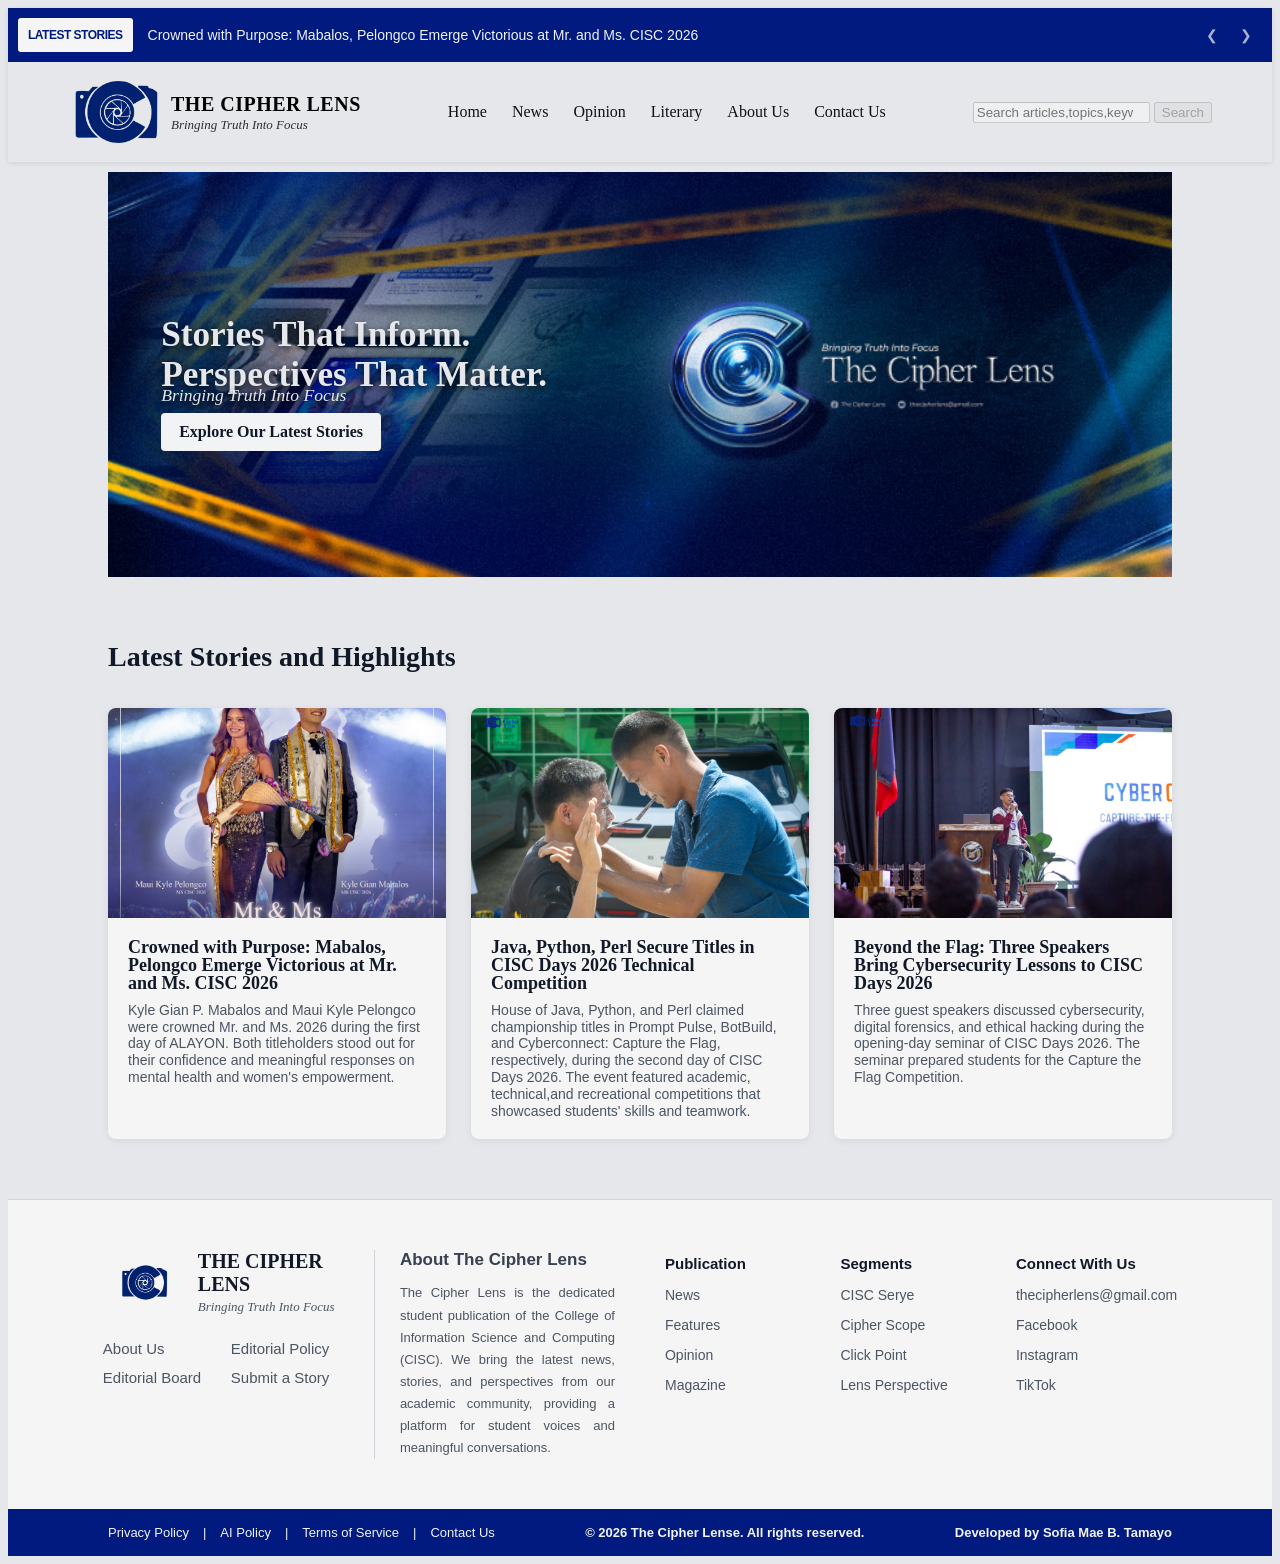
<file: index.html>
<!DOCTYPE html>
<html lang="en">    
    <head>
        <meta charset="UTF-8">
        <meta name="viewport" content="width=device-width, initial-scale=1.0">
        <title>THE CIPHER LENS</title>
        <link rel="stylesheet" href="css/style.css">
    </head>
    <body>
        
        <header id="main-header">
            
            <div class="ticker">
                <span class="ticker-label">LATEST STORIES</span>
                <div class="ticker-content">

                    <div class="ticker-track">
                        <span class="ticker-item1">Crowned with Purpose: Mabalos, Pelongco Emerge Victorious at Mr. and Ms. CISC 2026</span>
                        <span class="ticker-sep1">•</span>
                        <span class="ticker-item2">Java, Python, Perl Secure Titles in CISC Days 2026 Technical Competition</span>
                        <span class="ticker-sep2">•</span>
                        <span class="ticker-item3">Beyond the Flag: Three Speakers Bring Cybersecurity Lessons to CISC Days 2026</span>
                    </div>
                </div>

                <!--Right navigation buttons-->
                <div class="ticker-controls">
                    <button class="prev-btn">&#10094;</button>
                    <button class="next-btn">&#10095;</button>
                </div>
            </div>


            <div class="header">
            <!--HEADER-->
                <div id="head-margin">
                    <a href="opinion.html" class="logo-container">
                        <img src="images/Live.png" alt="The Cipher Lens" class="logo">
                        <div class="logo-text">
                            <h1>THE CIPHER LENS</h1>
                            <p>Bringing Truth Into Focus</p>
                        </div>
                    </a>
                    

                    <!--Navigation Section-->
                    <nav id="nav">
                        <a href="index.html">Home</a>
                        <a href="news.html">News</a>
                        <a href="opinion.html">Opinion</a>
                        <a href="#literary">Literary</a>
                        <a href="#about-us">About Us</a>
                        <a href="#contact-us">Contact Us</a>
                    </nav>

                    <!--Search Button-->
                    <form role="search" action="/search" method="GET" class="search-form">
                        <input
                        disabled
                        type="search"
                        name="q"
                        placeholder="Search articles,topics,keywords..."
                        aria-label="Search Site content"
                        
                        />
                        <button type="submit" disabled>Search</button>
                    </form>

                </div>
            </div>
        </header>

        <main class="main">
            <!--Hero Section-->
            <section class="hero">

                <img src="images/Bg.png" alt="Background" class="bghero">
                <h2>Stories That Inform. Perspectives That Matter.</h2>
                <p>Bringing Truth Into Focus</p>
                <a href="#latest-stories" class="btn">Explore Our Latest Stories</a>


            </section>



            <!--Highlight Section-->
            <section class="highlight">
                <h2>Latest Stories and Highlights</h2>
                <article class="art1">
                    <img src="images/pageant.jpg" alt="Mr. & Ms. CISC 2026 Winners" class="art-img">
                    <h3>Crowned with Purpose: Mabalos, Pelongco Emerge Victorious at Mr. and Ms. CISC 2026</h3>
                    <p>

                        Kyle Gian P. Mabalos and Maui Kyle Pelongco
                        were crowned Mr. and Ms. 2026 during the first day of 
                        ALAYON. Both titleholders stood out for their confidence 
                        and meaningful responses on mental health and women's empowerment.

                    </p>
                </article>

                <article class="art2">
                    <img src="images/games.jpg" alt="CISC Days Technical Competition" class="art-img">
                    <h3>Java, Python, Perl Secure Titles in CISC Days 2026 Technical Competition</h3>
                    <p>

                        House of Java,  Python, and Perl claimed championship titles in Prompt Pulse, 
                        BotBuild, and Cyberconnect: Capture the Flag, respectively, during the second day of CISC Days 2026.
                        The event featured academic, technical,and recreational competitions
                        that showcased students' skills and teamwork.

                    </p>
                </article>


                <article class="art3">
                    <img src="images/cyber.jpg" alt="Cybersecurity Seminar" class="art-img">
                    <h3>Beyond the Flag: Three Speakers Bring Cybersecurity Lessons to CISC Days 2026</h3>
                    <p>
                        
                        Three guest speakers discussed cybersecurity, digital forensics, 
                        and ethical hacking during the opening-day seminar of CISC Days 2026. 
                        The seminar prepared students for the Capture the Flag Competition.
                    
                    </p>
                
                </article>
            </section>


        </main>


        <!--Footer Section-->
        <footer class="main-footer">

            <!--Upper Main Footer-->
            <div class="upper-footer">
                <div class="footer-container">

                    <!--Left Column-->
                    <div class="footer-left">
                        <div class="footer-brand">
                            <div class="brand-header">
                                 <img src="images/Live.png" alt="The Cipher Lens Logo" class="footer-logo">
                                <div>
                                    <h3>THE CIPHER LENS</h3>
                                    <p class="tagline">
                                        Bringing Truth Into Focus
                                    </p>
                                </div>

                                
                            </div>
                            <!--Quick links grid-->
                            <div class="quick-links">
                                <a href="#about">About Us</a>
                                <a href="#editotial-policy">Editorial Policy</a>
                                <a href="#team">Editorial Board</a>
                                <a href="#submit">Submit a Story</a>
                            </div>
                        </div>

                        <!--About Us Section-->
                        <section class="abt-us">
                            <h2>About The Cipher Lens</h2>
                            <p>The Cipher Lens is the dedicated student 
                                publication of the College of Information Science and
                                Computing (CISC). We bring the latest news, stories, and perspectives 
                                from our academic community, providing a platform for student voices 
                                and meaningful conversations.
                            </p>  
                        </section> 

                    </div>

                    <!--Right Navigation columns-->
                    <div class="footer-nav">

                        <!--Column 1: Publication Navs-->
                        <div class="footer-col">
                            <h4>Publication</h4>
                            <ul>
                                <li><a href="news.html"> News</a></li>
                                <li><a href="#Literary"> Features</a></li>
                                <li><a href="opinion.html">Opinion</a></li>
                                <li><a href="magazine">Magazine</a></li>
                            </ul>
                        </div>
                        
                        <!--Column 2: Segment Navs-->
                        <div class="footer-col">
                            <h4>Segments</h4>
                            <ul>
                                <li><a href="#serye"> CISC Serye</a></li>
                                <li><a href="#scope"> Cipher Scope</a></li>
                                <li><a href="#click">Click Point</a></li>
                                <li><a href="lens">Lens Perspective</a></li>
                            </ul>
                        </div>

                        <!--Column 3: Connect with us navs-->
                        <div class="footer-col">
                            <h4>Connect With Us</h4>
                            <ul>
                                <li><a href="mailto: thecipherlens@gmail.com">thecipherlens@gmail.com</a></li>
                                <li><a href="#facebook">Facebook</a></li>
                                <li><a href="#instagram">Instagram</a></li>
                                <li><a href="#tiktok">TikTok</a></li>
                            </ul>
                        </div>

                    </div>
                </div>
            </div>

            <!--Lower Footer-->
            <div class="lower-footer">
                <div class="lower-container">
                    <div class="legals">
                        <a href="#Privacy">Privacy Policy</a>
                        <span class="pipe">|</span>
                        <a href="#ai-policy">AI Policy</a>
                        <span class="pipe">|</span>
                        <a href="#terms">Terms of Service</a>
                        <span class="pipe">|</span>
                        <a href="#contact">Contact Us</a>
                    </div>
                    <p class="copyright">&copy; 2026 The Cipher Lense. All rights reserved.</p>
                    <p class="developer">Developed by Sofia Mae B. Tamayo</p>

                </div>
            </div>

            
        </footer>


    </body>
</html>
</file>
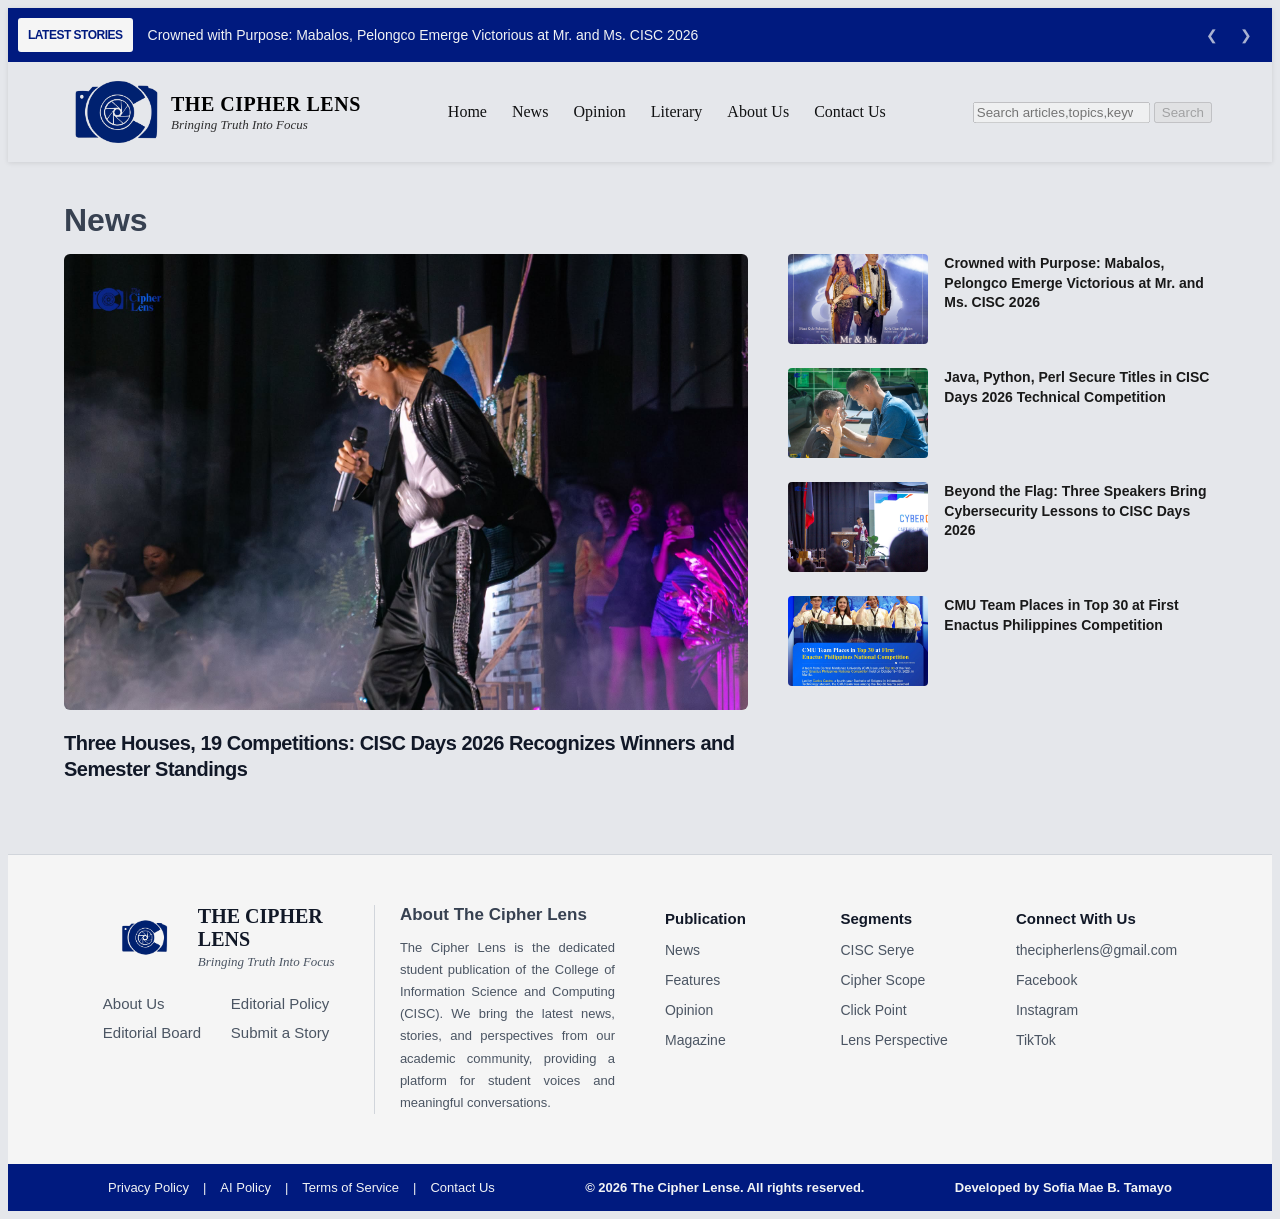
<file: news.html>
<!DOCTYPE html>
<html lang="en">    
    <head>
        <meta charset="UTF-8">
        <meta name="viewport" content="width=device-width, initial-scale=1.0">
        <title>News</title>
        <link rel="stylesheet" href="css/style.css">
    </head>

    <body class="news-body">
        
        <header id="main-header">
            
            <div class="ticker">
                <span class="ticker-label">LATEST STORIES</span>
                <div class="ticker-content">

                    <div class="ticker-track">
                        <span class="ticker-item1">Crowned with Purpose: Mabalos, Pelongco Emerge Victorious at Mr. and Ms. CISC 2026</span>
                        <span class="ticker-sep1">•</span>
                        <span class="ticker-item2">Java, Python, Perl Secure Titles in CISC Days 2026 Technical Competition</span>
                        <span class="ticker-sep2">•</span>
                        <span class="ticker-item3">Beyond the Flag: Three Speakers Bring Cybersecurity Lessons to CISC Days 2026</span>
                    </div>
                </div>

                <!--Right navigation buttons-->
                <div class="ticker-controls">
                    <button class="prev-btn">&#10094;</button>
                    <button class="next-btn">&#10095;</button>
                </div>
            </div>


            <div class="header">
            <!--HEADER-->
                <div id="head-margin">
                    <a href="index.html" class="logo-container">
                        <img src="images/Live.png" alt="The Cipher Lens" class="logo">
                        <div class="logo-text">
                            <h1>THE CIPHER LENS</h1>
                            <p>Bringing Truth Into Focus</p>
                        </div>
                    </a>
                    

                    <!--Navigation Section-->
                    <nav id="nav">
                        <a href="index.html">Home</a>
                        <a href="news.html">News</a>
                        <a href="opinion.html">Opinion</a>
                        <a href="#literary">Literary</a>
                        <a href="#about-us">About Us</a>
                        <a href="#contact-us">Contact Us</a>
                    </nav>

                    <!--Search Button-->
                    <form role="search" action="/search" method="GET" class="search-form">
                        <input
                        disabled
                        type="search"
                        name="q"
                        placeholder="Search articles,topics,keywords..."
                        aria-label="Search Site content"
                        
                        />
                        <button type="submit" disabled>Search</button>
                    </form>

                </div>
            </div>
        </header>

        <main class="container">
            <h1 class="page-title">News</h1>

            <div class="grid">

                <!--Left Column-->
                <div class="featured-news">
                    <div class="featured-card">
                        <a href="#news-1" class="featured-link">
                            <img src="images/bignews.png" alt="Breaking News 1" id="b-1">
                            <h3>
                                Three Houses, 19 Competitions: CISC Days 2026 Recognizes Winners and Semester Standings
                            </h3>
                        
                        </a>
                    </div>
            </div>


                <!--Right Column-->
                <div class="news-list">
                    <a href="#news-1" class="art">
                        <img src="images/pageant.jpg" alt="Breaking News 2" id="b-2">
                        <h3>
                            Crowned with Purpose: Mabalos, 
                            Pelongco Emerge Victorious at Mr. and Ms. CISC 2026
                        </h3>
            
                    </a>

                    <a href="#news-1" class="art">
                        <img src="images/games.jpg" alt="Breaking News 3" id="b-2">
                        <h3>
                            Java, Python, Perl Secure Titles in CISC Days 2026 Technical Competition
                        </h3>

                    </a>

                    <a href="#news-1" class="art">
                        <img src="images/cyber.jpg" alt="Breaking News 4" id="b-2">
                        <h3>
                            Beyond the Flag: Three Speakers Bring Cybersecurity Lessons to CISC Days 2026
                        </h3>

                    </a>

            
                    <a href="#news-1" class="art">
                        <img src="images/enactus.png" alt="Breaking News 5" id="b-2">
                        <h3>
                            CMU Team Places in Top 30 at First Enactus Philippines Competition
                        </h3>

                    </a>


                </div>
            </div>

        </main>


        <!--Footer Section-->
        <footer class="main-footer">

            <!--Upper Main Footer-->
            <div class="upper-footer">
                <div class="footer-container">

                    <!--Left Column-->
                    <div class="footer-left">
                        <div class="footer-brand">
                            <div class="brand-header">
                                 <img src="images/Live.png" alt="The Cipher Lens Logo" class="footer-logo">
                                <div>
                                    <h3>THE CIPHER LENS</h3>
                                    <p class="tagline">
                                        Bringing Truth Into Focus
                                    </p>
                                </div>

                                
                            </div>
                            <!--Quick links grid-->
                            <div class="quick-links">
                                <a href="#about">About Us</a>
                                <a href="#editotial-policy">Editorial Policy</a>
                                <a href="#team">Editorial Board</a>
                                <a href="#submit">Submit a Story</a>
                            </div>
                        </div>

                        <!--About Us Section-->
                        <section class="abt-us">
                            <h2>About The Cipher Lens</h2>
                            <p>The Cipher Lens is the dedicated student 
                                publication of the College of Information Science and
                                Computing (CISC). We bring the latest news, stories, and perspectives 
                                from our academic community, providing a platform for student voices 
                                and meaningful conversations.
                            </p>  
                        </section> 

                    </div>

                    <!--Right Navigation columns-->
                    <div class="footer-nav">

                        <!--Column 1: Publication Navs-->
                        <div class="footer-col">
                            <h4>Publication</h4>
                            <ul>
                                <li><a href="news.html"> News</a></li>
                                <li><a href="#literary"> Features</a></li>
                                <li><a href="opinion.html">Opinion</a></li>
                                <li><a href="magazine">Magazine</a></li>
                            </ul>
                        </div>
                        
                        <!--Column 2: Segment Navs-->
                        <div class="footer-col">
                            <h4>Segments</h4>
                            <ul>
                                <li><a href="#serye"> CISC Serye</a></li>
                                <li><a href="#scope"> Cipher Scope</a></li>
                                <li><a href="#click">Click Point</a></li>
                                <li><a href="lens">Lens Perspective</a></li>
                            </ul>
                        </div>

                        <!--Column 3: Connect with us navs-->
                        <div class="footer-col">
                            <h4>Connect With Us</h4>
                            <ul>
                                <li><a href="mailto: thecipherlens@gmail.com">thecipherlens@gmail.com</a></li>
                                <li><a href="#facebook">Facebook</a></li>
                                <li><a href="#instagram">Instagram</a></li>
                                <li><a href="#tiktok">TikTok</a></li>
                            </ul>
                        </div>

                    </div>
                </div>
            </div>

            <!--Lower Footer-->
            <div class="lower-footer">
                <div class="lower-container">
                    <div class="legals">
                        <a href="#Privacy">Privacy Policy</a>
                        <span class="pipe">|</span>
                        <a href="#ai-policy">AI Policy</a>
                        <span class="pipe">|</span>
                        <a href="#terms">Terms of Service</a>
                        <span class="pipe">|</span>
                        <a href="#contact">Contact Us</a>
                    </div>
                    <p class="copyright">&copy; 2026 The Cipher Lense. All rights reserved.</p>
                    <p class="developer">Developed by Sofia Mae B. Tamayo</p>

                </div>
            </div>

            
        </footer>
    </body>

</html>
</file>
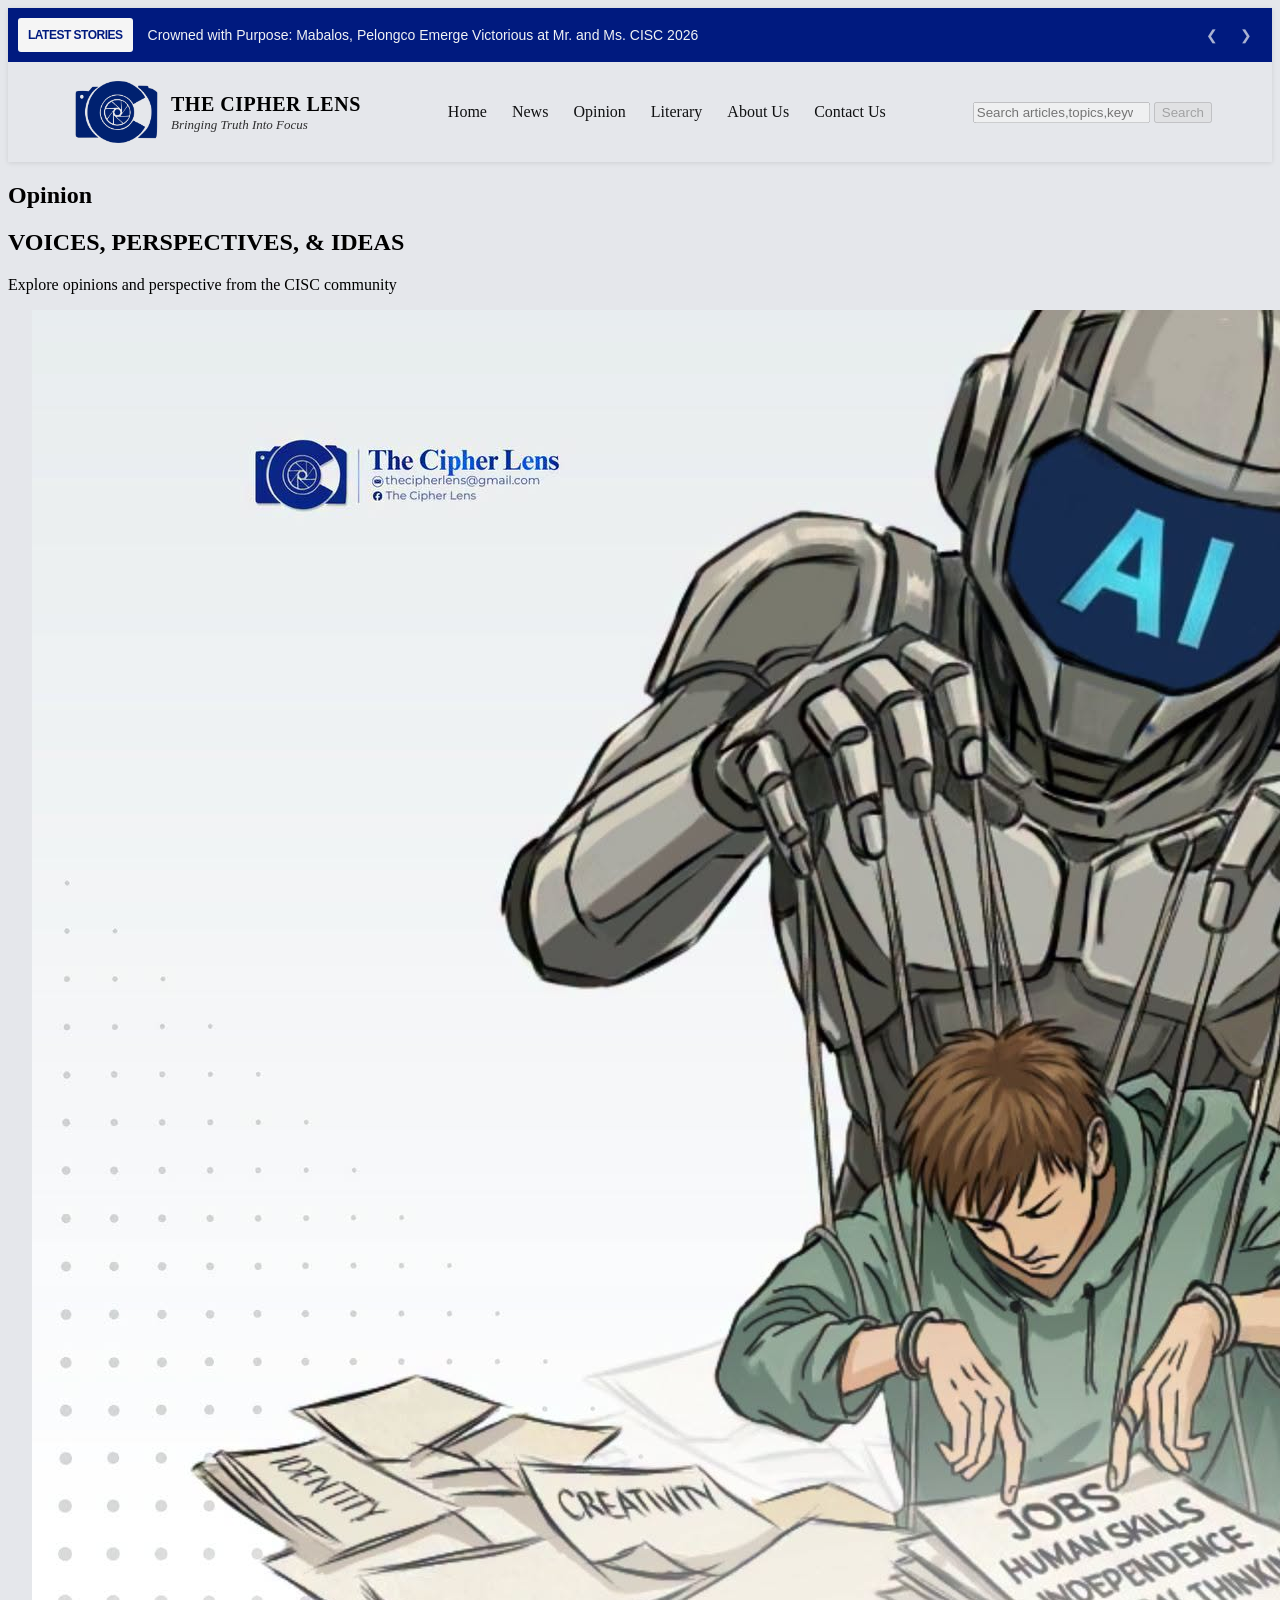
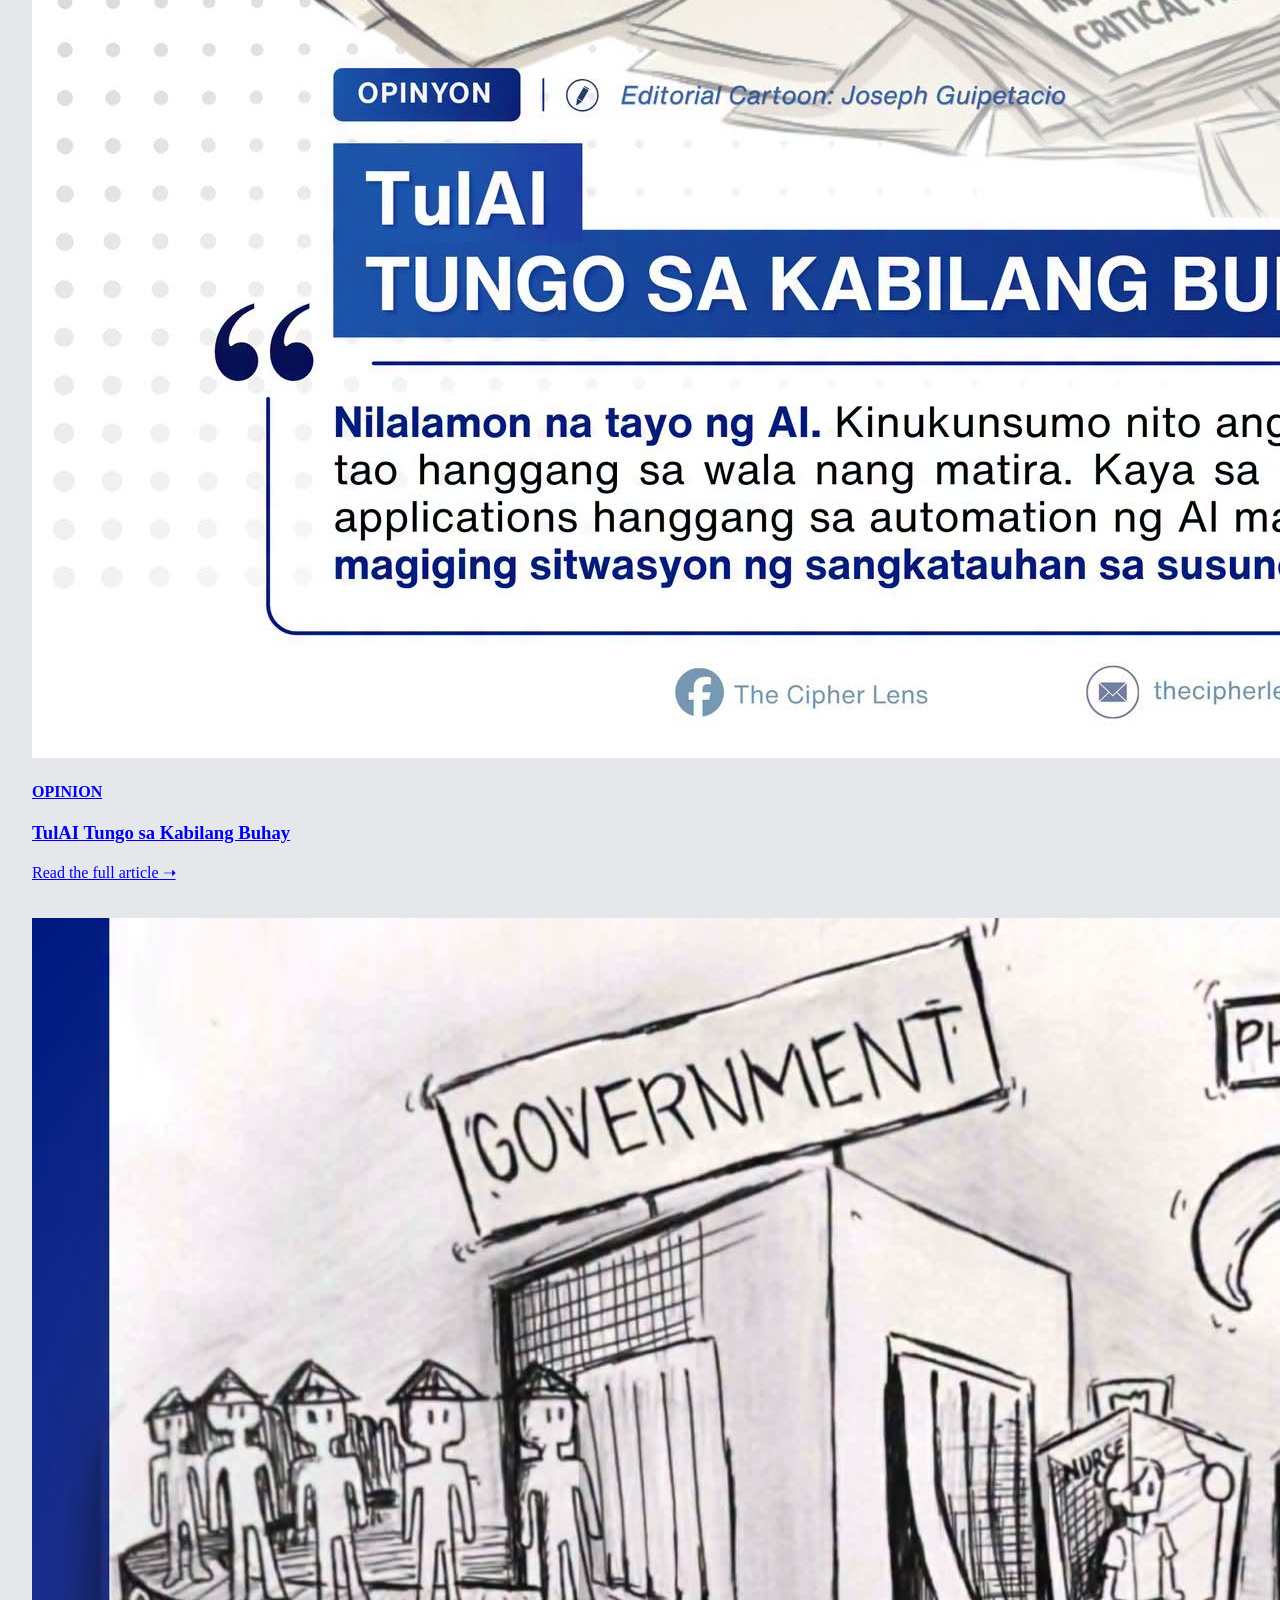
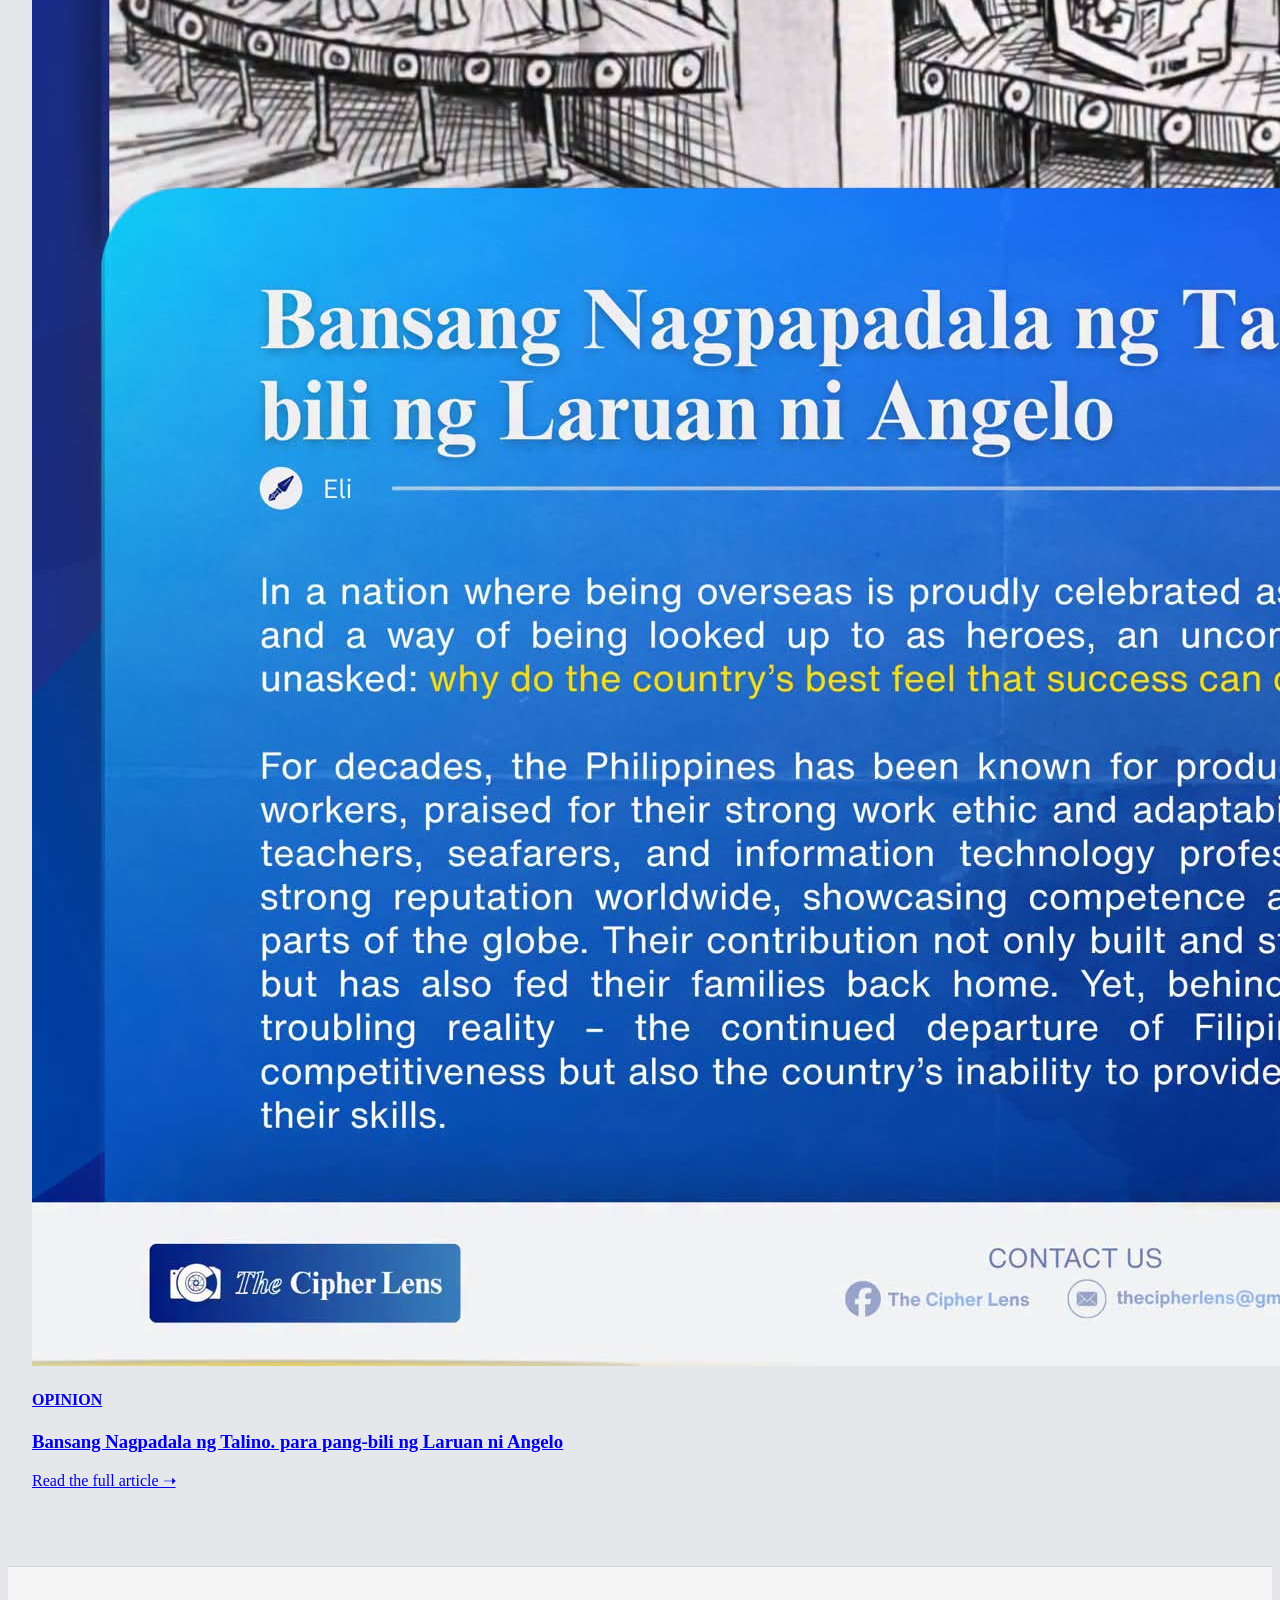
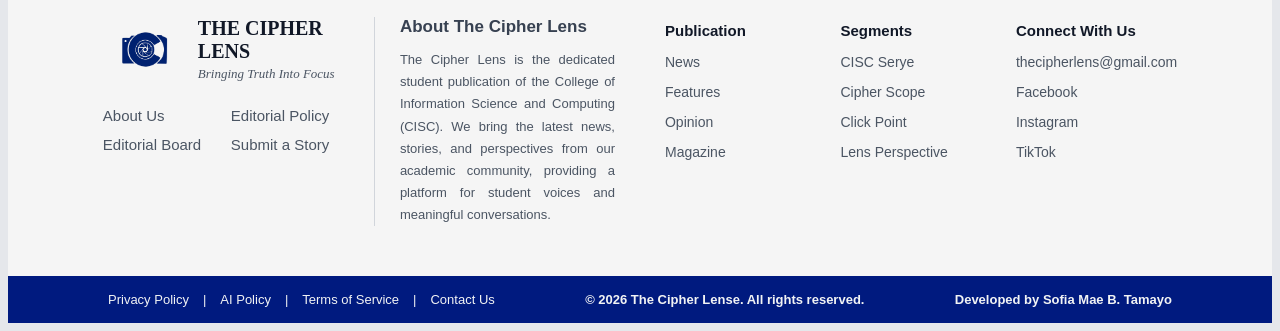
<file: opinion.html>
<!DOCTYPE html>
<html lang="en">    
    <head>
        <meta charset="UTF-8">
        <meta name="viewport" content="width=device-width, initial-scale=1.0">
        <title>News</title>
        <link rel="stylesheet" href="css/style.css">
    </head>

    <body class="news-body">
        
        <header id="main-header">
            
            <div class="ticker">
                <span class="ticker-label">LATEST STORIES</span>
                <div class="ticker-content">

                    <div class="ticker-track">
                        <span class="ticker-item1">Crowned with Purpose: Mabalos, Pelongco Emerge Victorious at Mr. and Ms. CISC 2026</span>
                        <span class="ticker-sep1">•</span>
                        <span class="ticker-item2">Java, Python, Perl Secure Titles in CISC Days 2026 Technical Competition</span>
                        <span class="ticker-sep2">•</span>
                        <span class="ticker-item3">Beyond the Flag: Three Speakers Bring Cybersecurity Lessons to CISC Days 2026</span>
                    </div>
                </div>

                <!--Right navigation buttons-->
                <div class="ticker-controls">
                    <button class="prev-btn">&#10094;</button>
                    <button class="next-btn">&#10095;</button>
                </div>
            </div>


            <div class="header">
            <!--HEADER-->
                <div id="head-margin">
                    <a href="index.html" class="logo-container">
                        <img src="images/Live.png" alt="The Cipher Lens" class="logo">
                        <div class="logo-text">
                            <h1>THE CIPHER LENS</h1>
                            <p>Bringing Truth Into Focus</p>
                        </div>
                    </a>
                    

                    <!--Navigation Section-->
                    <nav id="nav">
                        <a href="index.html">Home</a>
                        <a href="news.html">News</a>
                        <a href="opinion.html">Opinion</a>
                        <a href="#literary">Literary</a>
                        <a href="#about-us">About Us</a>
                        <a href="#contact-us">Contact Us</a>
                    </nav>

                    <!--Search Button-->
                    <form role="search" action="/search" method="GET" class="search-form">
                        <input
                        disabled
                        type="search"
                        name="q"
                        placeholder="Search articles,topics,keywords..."
                        aria-label="Search Site content"
                        
                        />
                        <button type="submit" disabled>Search</button>
                    </form>

                </div>
            </div>
        </header>

        
        <main>
            <section class="op-container">
                <h1>Opinion</h1>
                <h2>VOICES, PERSPECTIVES, & IDEAS</h2>
                <p>Explore opinions and perspective from the CISC community</p>

                <div class="op-grid">

                    <article class="op-art">
                        <a href="#op-art1" class="opnion-link">
                            <img src="images/op-art1.png" alt="Opnion 1">
                            <h4>OPINION</h4>
                            <h3>TulAI Tungo sa Kabilang Buhay</h3>
                            <p>Read the full article &#10141;</p>
                        </a>
                    </article>  
                


                
                    <article class="op-art">
                        <a href="#op-art2" class="opnion-link">
                            <img src="images/op-art2.png" alt="Opnion 2">
                            <h4>OPINION</h4>
                            <h3>Pax of Lies: Katotohanang Nakakubli sa Likod ng Pax Silica</h3>
                            <p>Read the full article &#10141;</p>
                        </a>
                    </article>  
                

                
                    <article class="op-art">
                        <a href="#op-art3" class="opnion-link">
                            <img src="images/op-art3.png" alt="Opnion 3">
                            <h4>OPINION</h4>
                            <h3>Bansang Nagpadala ng Talino. para pang-bili ng Laruan ni Angelo</h3>
                            <p>Read the full article &#10141;</p>
                        </a>
                    </article>  
                


                
                    <article class="op-art">
                        <a href="#op-art4" class="opnion-link">
                            <img src="images/op-art4.png" alt="Opnion 4">
                            <h4>OPINION</h4>
                            <h3>A Degree, To Die For</h3>
                            <p>Read the full article &#10141;</p>
                        </a>
                    </article>  
                
                </div>


            </section>


        </main>


                <!--Footer Section-->
        <footer class="main-footer">

            <!--Upper Main Footer-->
            <div class="upper-footer">
                <div class="footer-container">

                    <!--Left Column-->
                    <div class="footer-left">
                        <div class="footer-brand">
                            <div class="brand-header">
                                 <img src="images/Live.png" alt="The Cipher Lens Logo" class="footer-logo">
                                <div>
                                    <h3>THE CIPHER LENS</h3>
                                    <p class="tagline">
                                        Bringing Truth Into Focus
                                    </p>
                                </div>

                                
                            </div>
                            <!--Quick links grid-->
                            <div class="quick-links">
                                <a href="#about">About Us</a>
                                <a href="#editotial-policy">Editorial Policy</a>
                                <a href="#team">Editorial Board</a>
                                <a href="#submit">Submit a Story</a>
                            </div>
                        </div>

                        <!--About Us Section-->
                        <section class="abt-us">
                            <h2>About The Cipher Lens</h2>
                            <p>The Cipher Lens is the dedicated student 
                                publication of the College of Information Science and
                                Computing (CISC). We bring the latest news, stories, and perspectives 
                                from our academic community, providing a platform for student voices 
                                and meaningful conversations.
                            </p>  
                        </section> 

                    </div>

                    <!--Right Navigation columns-->
                    <div class="footer-nav">

                        <!--Column 1: Publication Navs-->
                        <div class="footer-col">
                            <h4>Publication</h4>
                            <ul>
                                <li><a href="news.html"> News</a></li>
                                <li><a href="#Literary"> Features</a></li>
                                <li><a href="opinion.html">Opinion</a></li>
                                <li><a href="magazine">Magazine</a></li>
                            </ul>
                        </div>
                        
                        <!--Column 2: Segment Navs-->
                        <div class="footer-col">
                            <h4>Segments</h4>
                            <ul>
                                <li><a href="#serye"> CISC Serye</a></li>
                                <li><a href="#scope"> Cipher Scope</a></li>
                                <li><a href="#click">Click Point</a></li>
                                <li><a href="lens">Lens Perspective</a></li>
                            </ul>
                        </div>

                        <!--Column 3: Connect with us navs-->
                        <div class="footer-col">
                            <h4>Connect With Us</h4>
                            <ul>
                                <li><a href="mailto: thecipherlens@gmail.com">thecipherlens@gmail.com</a></li>
                                <li><a href="#facebook">Facebook</a></li>
                                <li><a href="#instagram">Instagram</a></li>
                                <li><a href="#tiktok">TikTok</a></li>
                            </ul>
                        </div>

                    </div>
                </div>
            </div>

            <!--Lower Footer-->
            <div class="lower-footer">
                <div class="lower-container">
                    <div class="legals">
                        <a href="#Privacy">Privacy Policy</a>
                        <span class="pipe">|</span>
                        <a href="#ai-policy">AI Policy</a>
                        <span class="pipe">|</span>
                        <a href="#terms">Terms of Service</a>
                        <span class="pipe">|</span>
                        <a href="#contact">Contact Us</a>
                    </div>
                    <p class="copyright">&copy; 2026 The Cipher Lense. All rights reserved.</p>
                    <p class="developer">Developed by Sofia Mae B. Tamayo</p>

                </div>
            </div>

            
        </footer>
    </body>
</html>
</file>
<file: css/style.css>
/*HOMEPAGE---------------------------------------------------------------*/
body {
    background-color: #E5E7EB;
    font-family:'Newsreader', serif;
    font-size: 16px;
}

.ticker {
    background-color:#001a7f;
    display: flex;
    gap: 15px;
    align-items: center;
    color: #f1f3f4;
    padding: 10px;
    font-family: 'Inter', sans-serif;
    justify-content: space-between;
    position: relative;
    overflow: hidden;
    }

.ticker-label {
    background-color:whitesmoke;
    color:#001a7f;
    flex-shrink:0;
    white-space: nowrap;
    padding: 10px;
    border-radius: 3px;
    box-sizing: border-box;
    font-weight: 800;
    font-size: 12px;
    letter-spacing: -0.5px;
}

.ticker-content {
    overflow: hidden;
    flex-grow: 1;
    display: flex;
    align-items: center;
}

.ticker-track {
    display: flex;
    flex-direction: row;
    white-space: nowrap;
    width: 100%;
}

.ticker-track span {
    flex-shrink: 0;
    width: 100%;
    font-size: 14px;
}

.ticker-controls {
    display: flex;
    align-items: center;
    gap: 2px;
}

.ticker-controls button {
    background: transparent;
    border: none;
    color: #f1f3f4;
    font-size: 14px;
    cursor: pointer;
    padding: 5px 10px;
    opacity: 0.7;
    transition: opacity 0.2s;
}

.ticker-controls button:hover {
    opacity: 1;
}

.logo-container {
    display: flex;
    align-items: center;
    gap: 3px;
    text-decoration: none;
    color: inherit;

}

.logo {
    width:auto;
    height: 100px;
    flex-shrink: 0;
    display: block;
}

.logo-text h1 {
    font-size: 20px;
    font-weight: 800;
    letter-spacing: 0.5px;
    line-height: 0;
}

.logo-text p {
    font-size: 13px;
    opacity: 0.8;
    margin: 1px 0 0 0;
    font-style: italic;
}

#nav {
    display: flex;
    gap: 25px;
}

#nav a {
    text-decoration: none;
    color:rgb(16, 17, 18)
}

#nav a:hover {
    color:#1769AA;
}

/* box-shadow: horizontal vertical blur spread color; */

#main-header {
    background-color: #E5E7EB;
    box-shadow: 0 1px 5px rgba(0, 0, 0, 0.10);
    position: sticky;
    top: 0;
    z-index: 100;
}

#head-margin {
    display: flex;
    justify-content: space-between;
    align-items: center;
    margin-left: 60px;
    margin-right: 60px;

}


.hero {
    position: relative;
    width: 100%;
    overflow: hidden;
}

.bghero {
    width: 100%;
    height: auto;
    object-fit: contain;
    transition: filter 0.3s ease;
    overflow: hidden;
}

.hero:hover .bghero {
    filter: brightness(80%) opacity(100%) blur(2px);
    overflow: hidden;
}

.hero h2, .hero p, .hero .btn {
    position: absolute;
    left: 5%;
    z-index: 2;
    color:#E5E7EB;
    text-shadow: 0 2px 6px rgba(0, 0, 0, 0.75);
    margin: 0;
}

.hero h2 {
    top: 35%;
    font-size: 35.2px;
    max-width: 45%;
}


.hero p{
    top: 52%;
    font-size: 17.6px;
    font-style: italic;
    
}

.hero .btn {
    top: 59%;
    padding: 10px 18px;
    color:#111827;
    text-decoration: none;
    font-weight: bold;
    border-radius: 4px;
    text-shadow: none;
    background-color: #f1f3f4;
    transition: transform 0.25s ease, box-shadow 0.25s ease, background-color 0.25s ease;
}

.hero .btn:hover{
    background-color: #fff5af;
    transform: translateY(-3px);
    box-shadow: 0 8px 20px rgba(0, 0, 0, 0.35);
    color: #001a7f;

}


.art-img {
    width: auto;
    height: 100px;
    object-fit: contain;
}

/*HIGHLIGHT Section*/
.main {
    justify-content: space-between;
    align-items: center;
    margin-left: 100px;
    margin-right: 100px;
    margin-top: 10px;   

}

.highlight {
    margin-top: 60px;
    display:grid;
    grid-template-columns: 1fr 1fr 1fr;
    gap: 25px;
}

.highlight h2 {
    grid-column: span 3;
    font-size: 28px;
    margin: 0 0 10px;
    color: #111827;
}

/*Articles*/
.highlight article {
    background-color: whitesmoke;
    border-radius: 8px;
    overflow: hidden;
    box-shadow: 0 2px 8px rgba(0, 0, 0, 0.07);
    transition: transform 0.25s ease, box-shadow 0.25s ease;
}

.highlight article:hover {
    transition: translateY(-5px);
    box-shadow: 0 10px 15px rgba(0, 0, 0, 0.12);
}

.highlight .art-img {
    width: 100%;
    height: 210px;
    object-fit: cover;
    display: block;
}

.highlight article h3 {
    font-size: 18px;
    line-height: 1;
    margin: 20px 20px 10px;
    color: #111827;
}

.highlight article p {
    font-size: 14px;
    line-height: 1.2;
    font-family: 'Inter', sans-serif;
    color: #4B5563;
    margin: 00px 20px 20px
}

/*FOOTER STYLE: upper*/
.main-footer {
    margin-top: 60px;
    font-family: 'inter', sans-serif;
    border-top: 1px solid #D1D5DB;
}

.upper-footer {
    background-color: whitesmoke;
    padding: 50px 0;
    color: #1F2937;
}

.footer-container {
    display: grid;
    grid-template-columns: 1fr 1fr;
    gap: 50px;
    max-width: 1400px;
    width: 85%;
    margin: auto;
    align-items: start;
}

/*Left main column*/

.footer-left {
    display: grid;
    grid-template-columns: 1fr 1fr;
    gap: 30px;
    align-items: start;
}

/*Branding*/
.footer-brand {
    display: flex;
    flex-direction: column;
    gap: 25px;
}

.brand-header {
    display: flex;
    align-items: center;
    gap: 10px;
}

.footer-logo {
    height: 55px;
    width: 85px;
    object-fit: contain;
    flex-shrink: 0;
}

.footer-brand h3 {
    font-family: 'Newsreader', serif;
    font-size: 20px;
    font-weight: 800;
    margin: 0;
    color: #111827;
}

.footer-brand .tagline {
    font-family: 'Newsreader', serif;
    font-size: 13px;
    font-style: italic;
    margin: 3px 0 0 0;
    color: #4B5563;
}

/*Quick LInks*/

.quick-links {
    display: grid;
    grid-template-columns: 1fr 1fr;
    gap: 12px 15px;
}

.quick-links a {
    color:#4B5563;
    text-decoration: none;
    font-size: 15px;
    font-weight: 500;
}

.quick-links a:hover {
    color: #001a7f;
    text-decoration: underline;
}

/*About Section*/
.abt-us {
    padding-left: 25px;
    border-left: 1px solid #D1D5DB;
}
.abt-us  h2{
    font-size: 17px;
    font-weight: 700;
    color: #374151;
    margin: 0 0 12px 0;
}

.abt-us p {
    font-size: 13px;
    line-height: 1.7;
    color: #4B5563;
    margin: 0;
    text-align: justify;
}

/*Right Column*/
.footer-nav {
    display: grid;
    grid-template-columns: repeat(3, 1fr);
    gap: 25px;
    padding-top: 5px;
}

.footer-nav h4{
    font-size: 15px;
    font-weight: 700;
    color: #111827;
    margin: 0 0 14px 0;
}

.footer-nav ul {
    list-style: none;
    padding: 0;
    margin: 0;
}

.footer-nav ul li {
    margin-bottom: 12px;
}

.footer-nav ul li a {
    color: #4B5563;
    text-decoration: none;
    font-size: 14px;
    transition: color 0.2s ease;
}

.footer-nav ul li a:hover {
    color: #1769AA;
}

/*LOWER NA LOWER FOOTER*/
.lower-footer {
    background-color: #001a7f;
    color:#f1f3f4;
    padding: 16px 0;
    font-size: 13px;
}

.lower-container {
    display: flex;
    justify-content: space-between;
    align-items: center;
    margin-left: 100px;
    margin-right: 100px;
}

.legals {
    display: flex;
    align-items: center;
    gap: 14px
}

.legals a {
    color: #f1f3f4;
    text-decoration: none;
    transition: color 0.2 ease;
}

.legals a:hover {
    color: #fff5af;
}

.copyright, .developer {
    margin: 0;
    font-weight: 600;
    
}

/*NEWS PAGE---------------------------------------------------------------*/
.container {
    max-width: 1200px;
    margin: 40px auto;
    padding: 0 24px;
    font-family: 'Inter', sans-serif;
    box-sizing: border-box;
}

.page-title {
    font-size: 32px;
    font-weight: 700;
    margin-bottom: 15px;
    color:#374151;
}

/*MaIN GRID*/
.grid {
    display: grid;
    grid-template-columns: 1.6fr 1fr;
    gap: 40px;
    align-items: start;
    width: 100%;
}


/*Left grid*/
.featured-news {
    width: 100%;
}
.featured-link {
    text-decoration: none;
    color: inherit;
    display: block;
}

#b-1 {
    width: 100%;
    max-width: 100%;
    height: auto;
    object-fit: cover;
    display: block;
    border-radius: 6px;
}

.featured-card h3 {
    font-size: 20px;
    font-weight: 700;
    margin-top: 20px;
    margin-bottom: 12px;
    line-height: 1.3;
    letter-spacing: -0.5px;
    color:#111827;
    transition: color 0.2s ease-in-out;
}

.featured-link:hover h3 {
    color: #001a7f;
}

/*right grid*/
.news-list {
    display: flex;
    flex-direction: column;
    gap: 24px;

}

.art {
    display: flex;
    flex-direction: row;
    gap: 16px;
    align-items: flex-start;
    text-decoration: none;
    width: 100%;
}

.art img {
    width: 140px;
    height: 90px;
    object-fit: cover;
    flex-shrink: 0;
    border-radius: 4px;
}

.art h3 {
    font-size: 14px;
    font-weight: 600;
    line-height: 1.4;
    margin: 0;
    color: #191919;
    transition: color 0.2s ease-in-out;
    flex-grow: 1;
}

.art:hover h3 {
    color: #001a7f;
}

@media (max-width: 850px) {
    .grid {
        grid-template-columns: 1fr;
        gap: 32px;
    }

    .art {
        flex-direction: row;
    }
}


/*OPINION PAGE---------------------------------------------------------------*/

.op-grid {
    display: grid;
    grid-template-columns: 1fr 1fr;
    gap: 20px;
    padding: 0 24px;
}
</file>
